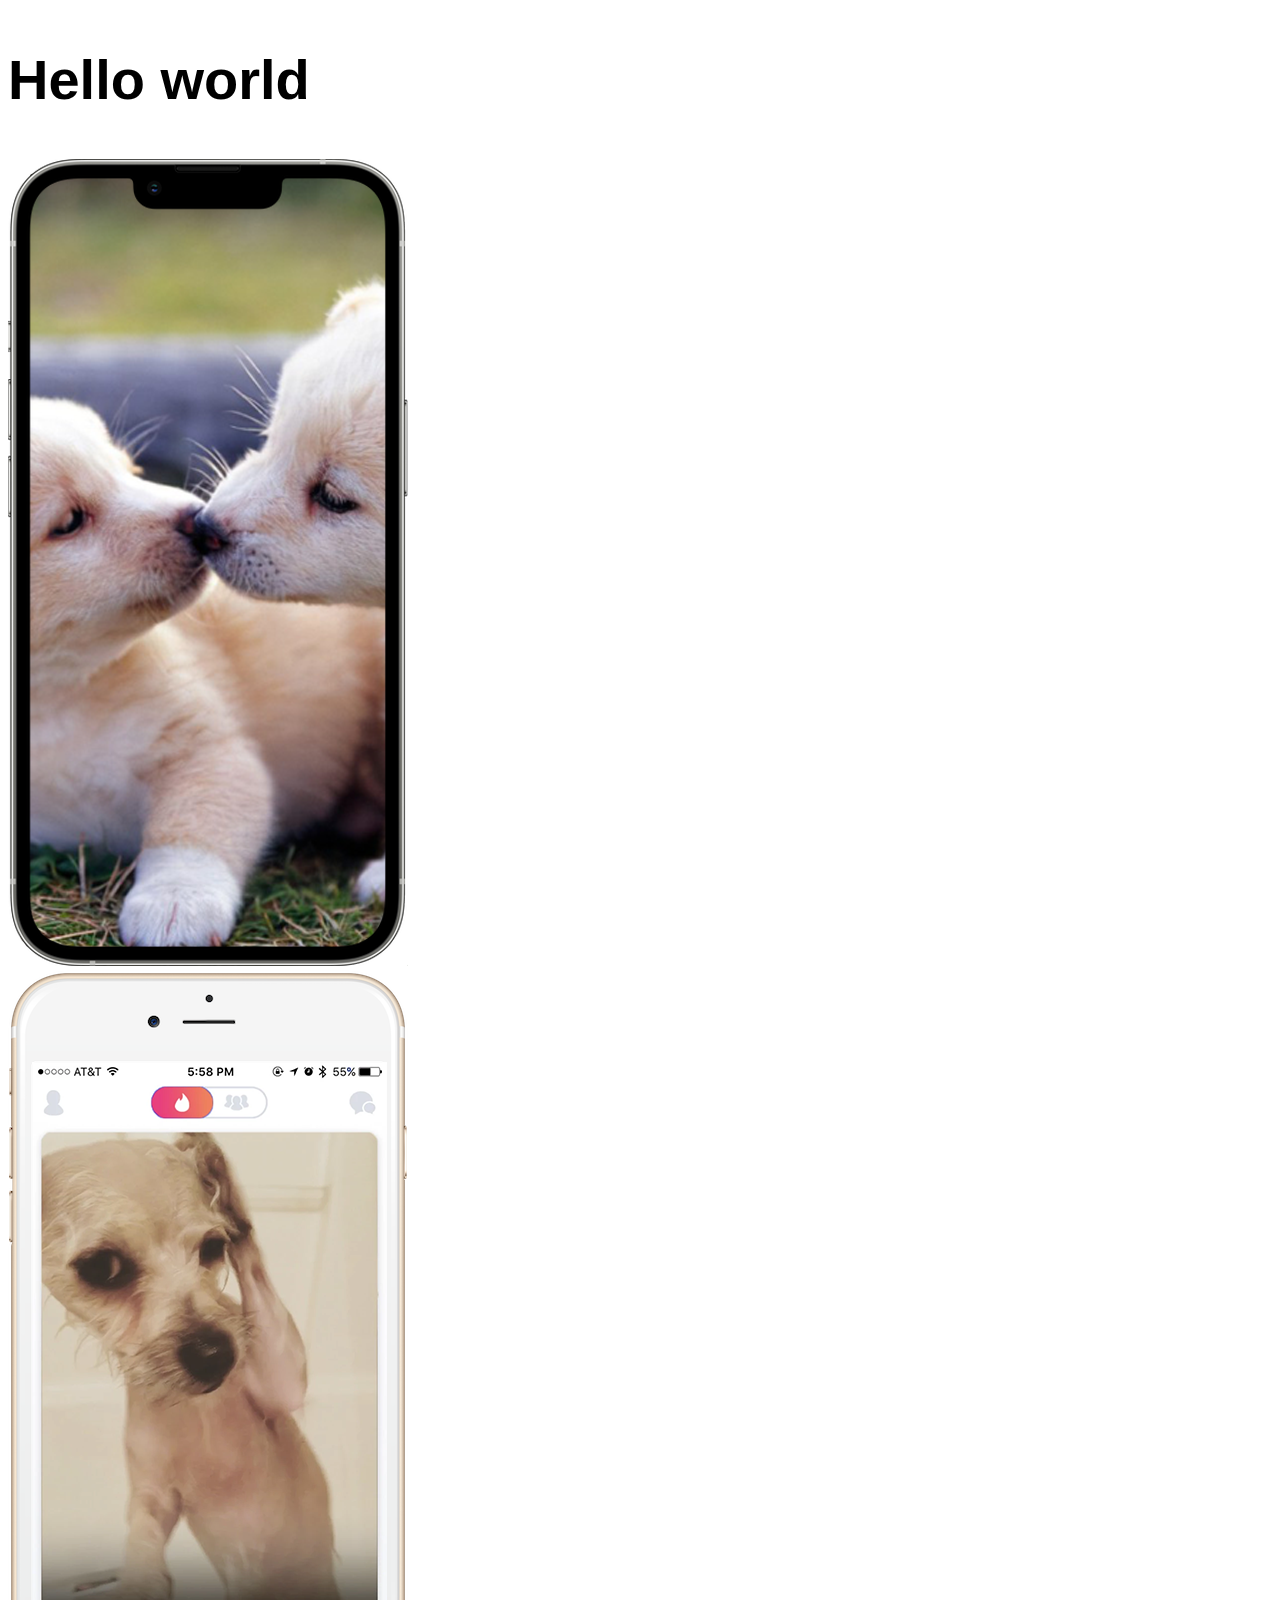
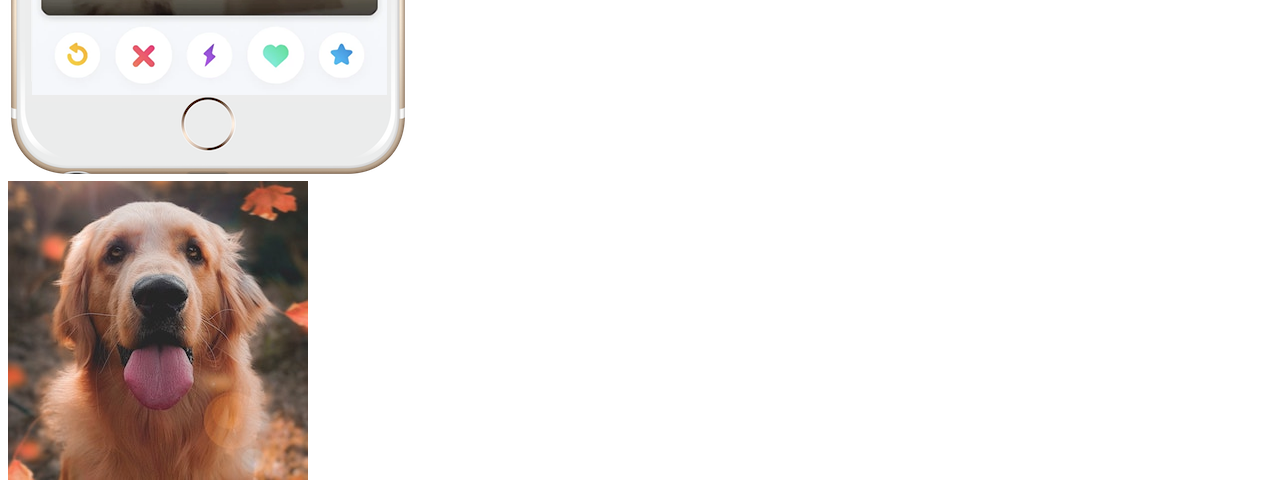
<file: bootstrap.html>
<!DOCTYPE html>
<html lang="en" dir="ltr">
  <head>
    <meta charset="utf-8">
    <title>deck card </title>
    <link href="https://cdn.jsdelivr.net/npm/bootstrap@5.2.0/dist/css/bootstrap.min.css" rel="stylesheet" integrity="sha384-gH2yIJqKdNHPEq0n4Mqa/HGKIhSkIHeL5AyhkYV8i59U5AR6csBvApHHNl/vI1Bx" crossorigin="anonymous">
    <link rel="stylesheet" href="css/styles.css">
    <script src="https://cdn.jsdelivr.net/npm/jquery@3.5.1/dist/jquery.slim.min.js" integrity="sha384-DfXdz2htPH0lsSSs5nCTpuj/zy4C+OGpamoFVy38MVBnE+IbbVYUew+OrCXaRkfj" crossorigin="anonymous"></script>
    <script src="https://cdn.jsdelivr.net/npm/bootstrap@4.6.2/dist/js/bootstrap.bundle.min.js" integrity="sha384-Fy6S3B9q64WdZWQUiU+q4/2Lc9npb8tCaSX9FK7E8HnRr0Jz8D6OP9dO5Vg3Q9ct" crossorigin="anonymous"></script>
  </head>

  <body>
    <h1>Hello world</h1>
    </head>
    <div class="container">
      <div class="row">
        <div class="col-lg-4">
          <div class="card">
            <img src="images/IphoneX.png" alt="">
          </div>
        </div>

        <div class="col-lg-4">
          <img src="images/iphone6.png" alt="">
        </div>
        <div class="col-lg-4">
          <img src="images/dog-img.jpg" alt="">
        </div>

      </div>

    </div>
  </body>
</html>
</file>
<file: css/styles.css>
#title {
  background-color: #ff4c68;
  color: white;
}

body {
  font-family: 'Montserrat', sans-serif;
}

h1 {
  font-family: 'Montserrat', sans-serif;
  font-size: 3.5rem;
  line-height: 1.5;
}

h2 {
  font-size: 3rem;
  line-height: 1.5;
}

.container-fluid {
  padding: 3% 15% 7%;
}

h3 {
  font-weight: bold;
  font-family: 'Montserrat', sans-serif;
  /* font-size: 3.5rem; */
  line-height: 1.5;
  /* color: #fff; */
}

.h3 {
  color: black;
}

p {
  color: #8f8f8f;
}

/* navigation Bar */
.navbar {
  padding: 0 0 4.5rem;
  padding-top: 5%;
  font-style: normal;
}

.navbar-brand {
  font-family: 'Ubuntu', sans-serif;
  font-size: 2.5rem;
  font-weight: bold;
  padding-left: 0;
  padding-right: 0;
  padding-bottom: 4.5rem;
}

.nav-item {
  padding: 0 18px;
  padding-bottom: 4.5rem;
}

.nav-link {
  font-size: 1.4rem;
  font-family: 'Montserrat-light', sans-serif;
}

/* Download Button */
.download-button {
  margin: 5% 3% 5% 0;
}

/* Iphone  */
.iphone {
  width: 20%;
  transform: rotate(23deg);
  position: absolute;
  right: 23%
}

/* features section */
#features {
  padding: 7% 15%;
  background-color: #fff;
  position: relative;
  z-index: 1;
}

f1 {
  color: black;
}

.features-box {
  text-align: center;
  padding: 5%;
  font-family: 'Montserrat-light', sans-serif
}

/* icon */
.icon {
  color: #ef8172;
  margin-bottom: 1.3rem;
}

.icon:hover {
  color: #ff4c68;
}

/* testimonial */
#testimonials {
  text-align: center;
  background-color: #ef8172;
  color: #fff;
}

.carousel-item {
  padding: 7% 15%;
}

.testimonial-image {
  width: 12%;
  border-radius: 100%;
  margin: 20px;
}

#press {
  background-color: #ef8172;
  padding-bottom: : 3%;
  text-align: center;
}

.press-logo {
  width: 15%;
  margin: 20px 20px 50px;
}

.p1 {
  text-align: center;
}

/* Pricing Section */
#pricing {
  padding: 100px;
  text-align: center;
}

.pricing-column {
  padding-top: 2%;
}

/* CTA */
#cta {
  font-family: 'Montserrat', sans-serif;
  font-weight: 900;
  text-align: center;
  padding: 7% 15%;
  background-color: #ff4c68;
}

.cta-font {
  font-family: 'Montserrat', sans-serif;
  font-weight: 500;
  color: #fff;
  font-size: 3.5rem;
  line-height: 1.5;
}

#footer {
  text-align: center;
  padding: 7% 15%;
  color: #8f8f8f;
}

.icon1 {
  padding: 0.4% 0.4%;
}

@media (max-width: 414px ) {
  #title {
    text-align: center;
  }

  .iphone {
    position: static;
    transform: rotate(0);
    width: 90%;
  }
}

.copy {
  color: #8f8f8f;
  x: ;
}
</file>
